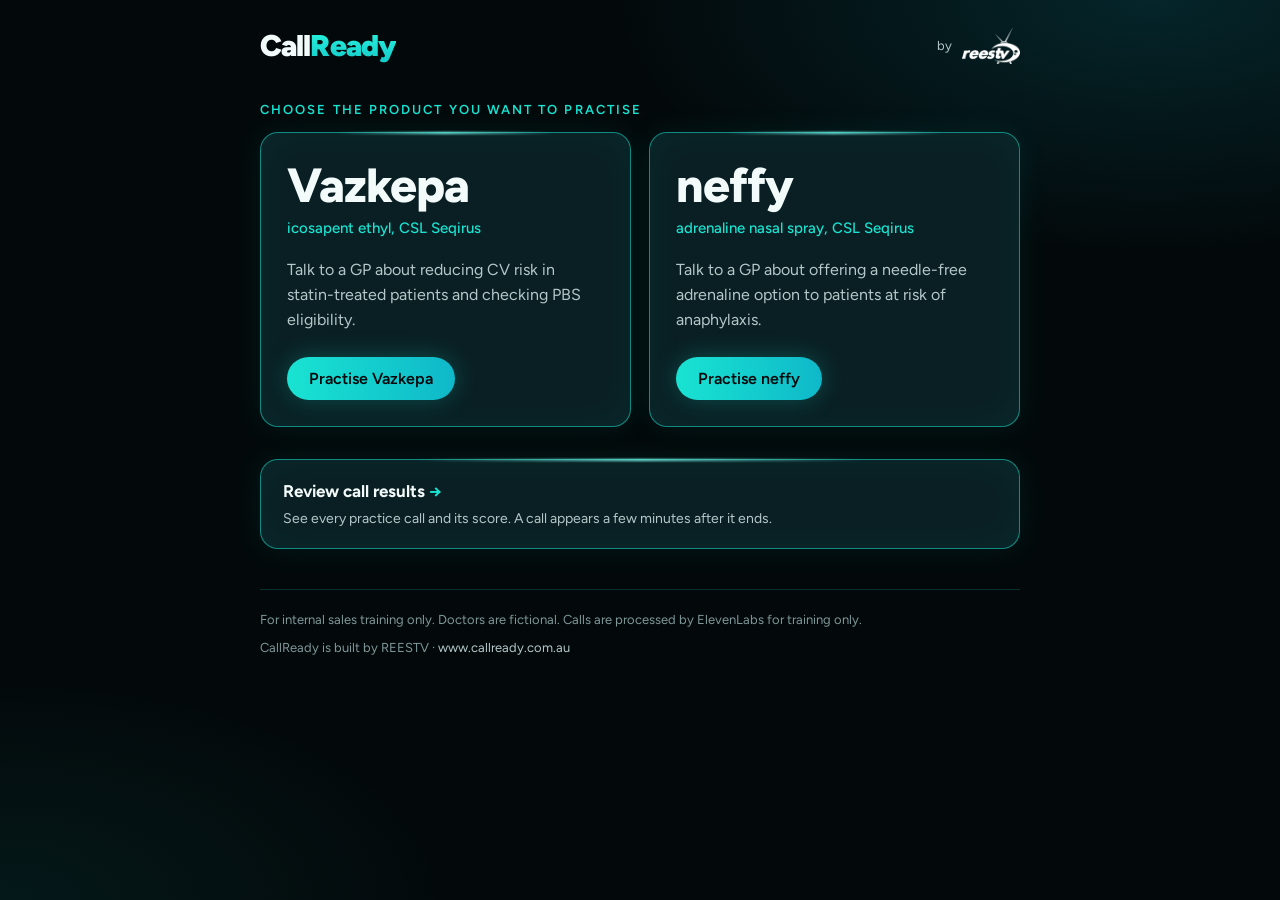
<file: index.html>
<!DOCTYPE html>
<html lang="en-AU">
<head>
<meta charset="utf-8">
<meta name="viewport" content="width=device-width, initial-scale=1">
<meta name="robots" content="noindex, nofollow">
<title>CallReady: choose a product</title>
<link rel="icon" href="reestv-logo.png">
<link rel="preconnect" href="https://fonts.googleapis.com">
<link rel="preconnect" href="https://fonts.gstatic.com" crossorigin>
<link href="https://fonts.googleapis.com/css2?family=Figtree:wght@400;500;600;800;900&display=swap" rel="stylesheet">
<link rel="stylesheet" href="callready.css">
</head>
<body>
<main class="wide">
  <header class="top">
    <a class="wordmark" href="./">Call<span class="ready">Ready</span></a>
    <span class="by"><span>by</span><img src="reestv-logo.png" alt="REESTV" width="58" height="36"></span>
  </header>

  <h1 class="label">Choose the product you want to practise</h1>
  <div class="product-grid">
    <a class="product card" href="vazkepa/">
      <p class="name">Vazkepa</p>
      <p class="generic">icosapent ethyl, CSL Seqirus</p>
      <p class="about">Talk to a GP about reducing CV risk in statin-treated patients and checking PBS eligibility.</p>
      <span class="btn">Practise Vazkepa</span>
    </a>
    <a class="product card" href="neffy/">
      <p class="name">neffy</p>
      <p class="generic">adrenaline nasal spray, CSL Seqirus</p>
      <p class="about">Talk to a GP about offering a needle-free adrenaline option to patients at risk of anaphylaxis.</p>
      <span class="btn">Practise neffy</span>
    </a>
  </div>

  <a class="review card" href="results.html"><b>Review call results</b><span>See every practice call and its score. A call appears a few minutes after it ends.</span></a>

  <footer class="foot">
    <p>For internal sales training only. Doctors are fictional. Calls are processed by ElevenLabs for training only.</p>
    <p>CallReady is built by REESTV · <a href="https://www.callready.com.au">www.callready.com.au</a></p>
  </footer>
</main>
</body>
</html>
</file>
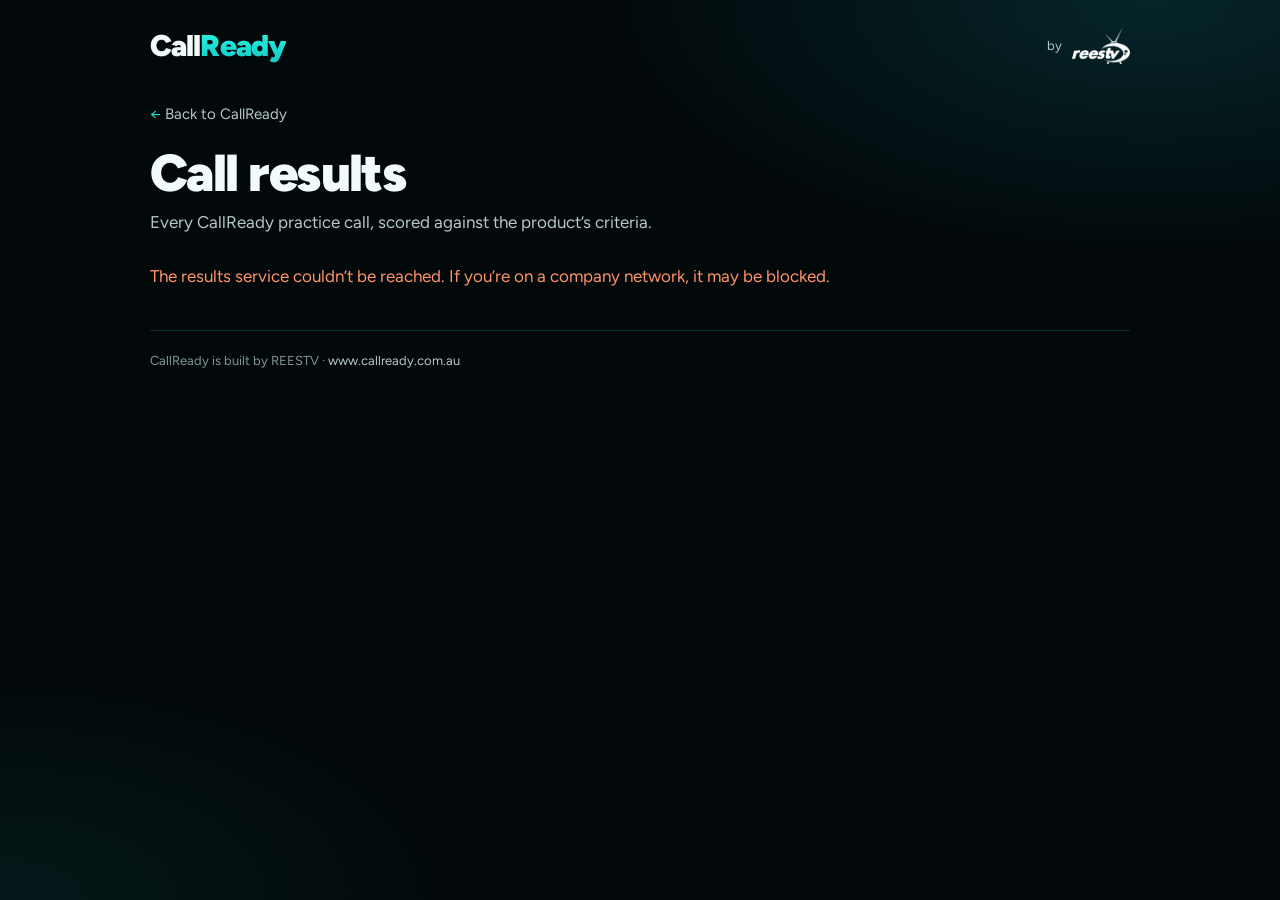
<file: results.html>
<!DOCTYPE html>
<html lang="en-AU">
<head>
<meta charset="utf-8">
<meta name="viewport" content="width=device-width, initial-scale=1">
<meta name="robots" content="noindex, nofollow">
<title>CallReady · Call results</title>
<link rel="icon" href="reestv-logo.png">
<link rel="preconnect" href="https://fonts.googleapis.com">
<link rel="preconnect" href="https://fonts.gstatic.com" crossorigin>
<link href="https://fonts.googleapis.com/css2?family=Figtree:wght@400;500;600;800;900&display=swap" rel="stylesheet">
<link rel="stylesheet" href="callready.css">
<style>
  main { max-width: 980px; }
  .back { display: inline-block; margin: 0 0 20px; color: var(--muted); text-decoration: none; font-size: 15px; }
  .back::before { content: "← "; color: var(--teal); }
  .back:hover { color: var(--teal); }
  h1.title { font-size: clamp(36px, 7vw, 52px); line-height: 1.05; margin: 0 0 8px; font-weight: 900; letter-spacing: -0.03em; }
  .sub { color: var(--muted); margin: 0 0 28px; }
  select {
    font: inherit; color: var(--text); background: var(--panel);
    border: 1px solid var(--line); border-radius: 999px; padding: 9px 14px;
  }
  .msg { color: var(--miss); min-height: 1.5em; margin-top: 10px; }

  .tabs { display: flex; gap: 6px; margin-bottom: 20px; flex-wrap: wrap; }
  .tabs button[aria-selected="true"] {
    color: var(--bg); font-weight: 600; border-color: transparent;
    background: linear-gradient(90deg, var(--teal), var(--teal-2));
  }

  .bar { display: flex; flex-wrap: wrap; gap: 12px; align-items: center; justify-content: space-between; margin-bottom: 16px; }
  .totals { color: var(--muted); }
  .totals strong { color: var(--teal); font-size: 1.2rem; font-weight: 800; }
  .controls { display: flex; gap: 8px; flex-wrap: wrap; }

  #list.card { padding: 4px 22px; }
  .call { border-top: 1px solid var(--line); }
  .call:first-child { border-top: 0; }
  .call summary {
    list-style: none; cursor: pointer; padding: 16px 0;
    display: grid; grid-template-columns: 9.5rem 1fr auto auto; gap: 16px; align-items: center; font-weight: 400;
  }
  .call summary::-webkit-details-marker { display: none; }
  .call[open] summary { border-bottom: 1px dashed var(--line); }
  .when { color: var(--muted); font-variant-numeric: tabular-nums; font-size: 15px; }
  .who strong { display: block; font-weight: 700; }
  .who span { color: var(--muted); font-size: 0.9rem; }
  .score { font-weight: 800; color: var(--teal); font-variant-numeric: tabular-nums; min-width: 3.5rem; text-align: right; }

  /* The criteria strip: one mark per criterion, in order. Met = bright teal, missed = orange, not assessed = dark. */
  .strip { display: flex; gap: 3px; }
  .strip i { width: 10px; height: 22px; border-radius: 3px; background: #1E3A3E; }
  .strip i.yes { background: var(--teal); box-shadow: 0 0 6px rgba(25, 227, 210, 0.5); }
  .strip i.no { background: var(--miss); }

  .detail { padding: 16px 0 22px; display: grid; gap: 20px; }
  .crit { display: grid; grid-template-columns: 4.5rem 1fr; gap: 6px 12px; margin: 0; }
  .crit dt { font-weight: 700; font-size: 0.9rem; }
  .crit dt.yes { color: var(--teal); } .crit dt.no { color: var(--miss); } .crit dt.na { color: var(--faint); }
  .crit dd { margin: 0; }
  .field h3 { font-size: 12px; margin: 0 0 4px; color: var(--teal); font-weight: 600; letter-spacing: 0.14em; text-transform: uppercase; }
  .field p { margin: 0; max-width: 72ch; white-space: pre-wrap; color: var(--muted); }
  .empty { color: var(--muted); padding: 24px 0; }
  details.call { padding: 0; }
  details.call:last-of-type { border-bottom: 0; }

  @media (max-width: 640px) {
    .call summary { grid-template-columns: 1fr auto; }
    .when { grid-column: 1 / -1; }
    .strip { grid-column: 1 / -1; order: 5; }
    #list.card { padding: 4px 16px; }
  }
</style>
</head>
<body>
<main>
  <header class="top">
    <a class="wordmark" href="./">Call<span class="ready">Ready</span></a>
    <span class="by"><span>by</span><img src="reestv-logo.png" alt="REESTV" width="58" height="36"></span>
  </header>

  <a class="back" href="./">Back to CallReady</a>
  <h1 class="title">Call results</h1>
  <p class="sub">Every CallReady practice call, scored against the product’s criteria.</p>

  <p class="msg" id="gateMsg" role="alert">Loading…</p>

  <section id="results" hidden>
    <div class="tabs" role="tablist" id="tabs"></div>
    <div class="bar">
      <div class="totals" id="totals"></div>
      <div class="controls">
        <select id="doctorFilter" aria-label="Filter by doctor"></select>
        <button id="refresh">Refresh</button>
      </div>
    </div>
    <div id="list" class="card"></div>
  </section>

  <footer class="foot">
    <p>CallReady is built by REESTV · <a href="https://www.callready.com.au">www.callready.com.au</a></p>
  </footer>
</main>

<script>
// Paste your Worker address here after deploying it.
const API_URL = 'https://sim-clinic-results.reestv.workers.dev';

let data = null;
let activeTab = 0;

const $ = (id) => document.getElementById(id);
const el = (tag, cls, text) => {
  const n = document.createElement(tag);
  if (cls) n.className = cls;
  if (text != null) n.textContent = text;
  return n;
};

$('refresh').addEventListener('click', load);
$('doctorFilter').addEventListener('change', renderList);

async function load() {
  $('refresh').disabled = true;
  try {
    const res = await fetch(API_URL, { cache: 'no-store' });
    const json = await res.json();
    if (!res.ok || json.error) throw new Error(json.error || 'The results didn’t load.');
    data = json;
    $('gateMsg').textContent = '';
    $('results').hidden = false;
    renderTabs();
  } catch (err) {
    $('results').hidden = true;
    $('gateMsg').textContent = err.message.includes('fetch')
      ? 'The results service couldn’t be reached. If you’re on a company network, it may be blocked.'
      : err.message;
  } finally {
    $('refresh').disabled = false;
  }
}

load();

// Work out which column is which from the header names and contents.
function describe(tab) {
  const h = tab.headers.map((x) => x.toLowerCase());
  const find = (re) => h.findIndex((x) => re.test(x));
  const isVerdict = (v) => /^(yes|no|n\/?a|success|failure|unknown)$/i.test(v.trim());
  const criteria = tab.headers.map((_, i) => i).filter((i) => {
    const vals = tab.rows.map((r) => r[i] || '').filter((v) => v !== '');
    return vals.length > 0 && vals.filter(isVerdict).length / vals.length > 0.8;
  });
  const when = find(/date|time/);
  const doctor = find(/doctor/);
  const level = find(/adoption|level|ladder/);
  const score = find(/score/);
  const hide = new Set([when, doctor, level, score, ...criteria]);
  h.forEach((x, i) => { if (/conversation|call id|^id$/.test(x)) hide.add(i); });
  const text = tab.headers.map((_, i) => i).filter((i) => !hide.has(i));
  return { when, doctor, level, score, criteria, text };
}

function verdictClass(v) {
  const t = (v || '').trim().toLowerCase();
  if (t === 'yes' || t === 'success') return 'yes';
  if (t === 'no' || t === 'failure') return 'no';
  return 'na';
}

function renderTabs() {
  const tabs = $('tabs');
  tabs.replaceChildren();
  if (activeTab >= data.tabs.length) activeTab = 0;
  data.tabs.forEach((t, i) => {
    const b = el('button', '', t.name);
    b.setAttribute('role', 'tab');
    b.setAttribute('aria-selected', i === activeTab ? 'true' : 'false');
    b.addEventListener('click', () => { activeTab = i; renderTabs(); });
    tabs.append(b);
  });
  const tab = data.tabs[activeTab];
  const cols = describe(tab);
  const sel = $('doctorFilter');
  const prev = sel.value;
  sel.replaceChildren(new Option('All doctors', ''));
  if (cols.doctor >= 0) {
    [...new Set(tab.rows.map((r) => r[cols.doctor]).filter(Boolean))].sort()
      .forEach((d) => sel.append(new Option(d, d)));
  }
  sel.value = [...sel.options].some((o) => o.value === prev) ? prev : '';
  sel.hidden = cols.doctor < 0;
  renderList();
}

function renderList() {
  const tab = data.tabs[activeTab];
  const cols = describe(tab);
  const doc = $('doctorFilter').value;
  const rows = tab.rows
    .filter((r) => !doc || r[cols.doctor] === doc)
    .slice().reverse(); // newest first

  // Totals
  const pct = rows.map((r) => {
    const m = cols.score >= 0 && String(r[cols.score]).match(/(\d+(?:\.\d+)?)\s*\/\s*(\d+(?:\.\d+)?)/);
    return m && +m[2] > 0 ? +m[1] / +m[2] : null;
  }).filter((x) => x != null);
  const totals = $('totals');
  totals.replaceChildren();
  const n = el('strong', '', String(rows.length));
  totals.append(n, ` call${rows.length === 1 ? '' : 's'}`);
  if (pct.length) {
    const avg = Math.round((pct.reduce((a, b) => a + b, 0) / pct.length) * 100);
    totals.append(', average score ', el('strong', '', avg + '%'));
  }

  const list = $('list');
  list.replaceChildren();
  if (!rows.length) {
    list.append(el('p', 'empty', 'No calls logged yet. Results appear here a minute or two after a practice call ends.'));
    return;
  }

  rows.forEach((r) => {
    const d = el('details', 'call');
    const s = el('summary');
    s.append(el('span', 'when', cols.when >= 0 ? r[cols.when] : ''));
    const who = el('span', 'who');
    who.append(el('strong', '', cols.doctor >= 0 ? r[cols.doctor] : tab.name));
    if (cols.level >= 0 && r[cols.level]) who.append(el('span', '', r[cols.level]));
    s.append(who);
    const strip = el('span', 'strip');
    strip.setAttribute('aria-hidden', 'true');
    cols.criteria.forEach((i) => strip.append(el('i', verdictClass(r[i]))));
    s.append(strip);
    s.append(el('span', 'score', cols.score >= 0 ? r[cols.score] : ''));
    d.append(s);

    const body = el('div', 'detail');
    if (cols.criteria.length) {
      const dl = el('dl', 'crit');
      cols.criteria.forEach((i) => {
        const v = r[i] || 'N/A';
        dl.append(el('dt', verdictClass(v), v), el('dd', '', tab.headers[i]));
      });
      body.append(dl);
    }
    cols.text.forEach((i) => {
      if (!r[i]) return;
      const f = el('div', 'field');
      f.append(el('h3', '', tab.headers[i]), el('p', '', r[i]));
      body.append(f);
    });
    d.append(body);
    list.append(d);
  });
}
</script>
</body>
</html>
</file>
<file: callready.css>
/* CallReady app styles: shared by the product picker, practice call pages and results. Matches www.callready.com.au. */
:root {
  --bg: #03090B;
  --bg-2: #061518;
  --panel: #0A1F23;
  --panel-2: #0E2A2F;
  --text: #F2FAFA;
  --muted: #B4C8CA;
  --faint: #7F9799;
  --teal: #19E3D2;
  --teal-2: #0FB8C9;
  --edge: rgba(25, 227, 210, 0.55);
  --line: rgba(25, 227, 210, 0.18);
  --glow: 0 0 24px rgba(25, 227, 210, 0.25);
  --miss: #FF9466;
  color-scheme: dark;
}
* { box-sizing: border-box; }
html, body { margin: 0; }
body {
  min-height: 100vh;
  background:
    radial-gradient(60% 40% at 90% 0%, rgba(15, 184, 201, 0.16), transparent 70%),
    radial-gradient(50% 35% at 0% 100%, rgba(25, 227, 210, 0.07), transparent 70%),
    var(--bg);
  background-attachment: fixed;
  color: var(--text);
  font: 400 17px/1.55 "Figtree", system-ui, -apple-system, "Segoe UI", Arial, sans-serif;
  -webkit-font-smoothing: antialiased;
  display: flex; justify-content: center; padding: 28px 20px 120px;
}
main { width: 100%; max-width: 560px; }
main.wide { max-width: 760px; }
a { color: var(--teal); }
:focus-visible { outline: 3px solid var(--teal); outline-offset: 3px; }

/* Header: CallReady wordmark left, REESTV logo right */
.top { display: flex; justify-content: space-between; align-items: center; gap: 16px; margin-bottom: 36px; }
.wordmark { font-weight: 900; font-size: 30px; letter-spacing: -0.03em; line-height: 1; color: var(--text); text-decoration: none; }
.wordmark .ready {
  background: linear-gradient(180deg, #2CF5DF 0%, #12C9C9 100%);
  -webkit-background-clip: text; background-clip: text; color: transparent;
}
.by { display: flex; align-items: center; gap: 10px; color: var(--muted); font-size: 13px; }
.by img { height: 36px; width: auto; display: block; }

.eyebrow, h1.label, .ladder h2 {
  margin: 0 0 12px; color: var(--teal); font-weight: 600; font-size: 13px;
  letter-spacing: 0.16em; text-transform: uppercase;
}

/* Buttons and pills */
.btn, button.primary {
  display: inline-block; padding: 12px 22px; border-radius: 999px; border: 0; text-decoration: none; cursor: pointer;
  font: 600 16px "Figtree", sans-serif; color: var(--bg);
  background: linear-gradient(90deg, var(--teal), var(--teal-2));
  box-shadow: var(--glow);
}
button, .pick a {
  font: 500 15px "Figtree", sans-serif; cursor: pointer; text-decoration: none;
  border: 1px solid var(--line); background: transparent; color: var(--text);
  padding: 9px 16px; border-radius: 999px;
}
button:hover, .pick a:hover { border-color: var(--edge); }
.pick { display: flex; flex-wrap: wrap; gap: 8px; }
.pick a[aria-current="true"] {
  color: var(--bg); font-weight: 600; border-color: transparent;
  background: linear-gradient(90deg, var(--teal), var(--teal-2));
}

/* Cards */
.card {
  position: relative; background: var(--panel); border: 1.5px solid var(--edge); border-radius: 18px;
  box-shadow: inset 0 0 40px rgba(25, 227, 210, 0.05), 0 0 30px rgba(25, 227, 210, 0.08);
}
.card::before {
  content: ""; position: absolute; top: -1px; left: 20%; right: 20%; height: 2px;
  background: linear-gradient(90deg, transparent, #7FFFF2, transparent); filter: blur(1px);
}

/* Product picker (home page) */
.product-grid { display: grid; grid-template-columns: repeat(auto-fit, minmax(260px, 1fr)); gap: 18px; }
.product { display: flex; flex-direction: column; padding: 28px 26px 26px; color: var(--text); text-decoration: none; transition: box-shadow .2s; }
.product:hover { box-shadow: inset 0 0 40px rgba(25, 227, 210, 0.08), 0 0 36px rgba(25, 227, 210, 0.22); }
.product .name { font-weight: 800; font-size: clamp(36px, 8vw, 48px); letter-spacing: -0.02em; line-height: 1; margin: 0 0 8px; }
.product .generic { color: var(--teal); font-size: 15px; font-weight: 500; margin: 0 0 18px; }
.product .about { margin: 0 0 24px; color: var(--muted); font-size: 16px; flex: 1; }
.product .btn { align-self: flex-start; }

/* Product switcher (call pages) */
nav.products { display: grid; grid-template-columns: 1fr 1fr; gap: 6px; padding: 6px; margin: 0 0 32px; border: 1px solid var(--line); border-radius: 18px; background: var(--bg-2); }
nav.products a { display: block; padding: 12px 16px; border-radius: 13px; color: var(--muted); text-decoration: none; }
nav.products a b { display: block; font-weight: 800; font-size: 22px; letter-spacing: -0.01em; color: var(--text); line-height: 1.15; }
nav.products a span { display: block; font-size: 13px; line-height: 1.35; margin-top: 2px; }
nav.products a:not([aria-current]):hover { background: var(--panel); }
nav.products a[aria-current="page"] { background: var(--panel-2); box-shadow: inset 0 0 0 1.5px var(--edge); }
nav.products a[aria-current="page"] span { color: var(--teal); }

/* Set-up choices */
.setup { margin: 0 0 36px; display: grid; gap: 24px; }
.ladder { margin: 0; }
.email label { display: block; color: var(--muted); margin-bottom: 8px; }
.email input {
  width: 100%; font: 400 16px "Figtree", sans-serif; color: var(--text);
  background: var(--panel); border: 1px solid var(--line); border-radius: 12px; padding: 12px 14px;
}
.email input:focus-visible { outline: 3px solid var(--teal); outline-offset: 2px; }
.email input:invalid:not(:placeholder-shown) { border-color: var(--miss); }
.email small { display: block; color: var(--faint); font-size: 13px; margin-top: 6px; }

/* Appointment slip */
.slip { margin-bottom: 36px; padding: 28px 26px 24px; }
.doctor { font-weight: 800; font-size: clamp(32px, 8vw, 42px); letter-spacing: -0.02em; line-height: 1.05; margin: 0 0 6px; }
.where { color: var(--muted); margin: 0 0 22px; }
.slip dl { margin: 0; display: grid; grid-template-columns: 9em 1fr; gap: 10px 16px; border-top: 1px solid var(--line); padding-top: 20px; }
.slip dt { color: var(--teal); font-weight: 500; }
.slip dd { margin: 0; }
.start { margin: 22px 0 0; font-size: 15px; color: var(--muted); }
.start b { color: var(--teal); font-weight: 600; }

/* Reference panels */
details { border-top: 1px solid var(--line); padding: 16px 0; }
details:last-of-type { border-bottom: 1px solid var(--line); }
summary { cursor: pointer; font-weight: 600; }
summary::marker { color: var(--teal); }
details p, details li { color: var(--muted); font-size: 15px; }
details ul { padding-left: 20px; margin: 8px 0; }
details li::marker { color: var(--teal); }
details h3 { font: 600 15px "Figtree", sans-serif; color: var(--text); margin: 16px 0 4px; }
details b { color: var(--text); }

/* Results link */
.review { display: block; margin-top: 32px; padding: 18px 22px; text-decoration: none; color: var(--text); }
.review b { font-weight: 700; }
.review b::after { content: " →"; color: var(--teal); }
.review span { display: block; color: var(--muted); font-size: 14px; margin-top: 4px; }
.review:hover b { color: var(--teal); }

/* Footer */
.foot { margin-top: 40px; padding-top: 20px; border-top: 1px solid var(--line); color: var(--faint); font-size: 13px; }
.foot p { margin: 0 0 8px; }
.foot a { color: var(--muted); text-decoration: none; }
.foot a:hover { color: var(--teal); }

@media (max-width: 480px) {
  .wordmark { font-size: 26px; }
  .by span { display: none; }
  .by img { height: 30px; }
  .slip dl { grid-template-columns: 1fr; gap: 2px; }
  .slip dd { margin-bottom: 10px; }
}
</file>
